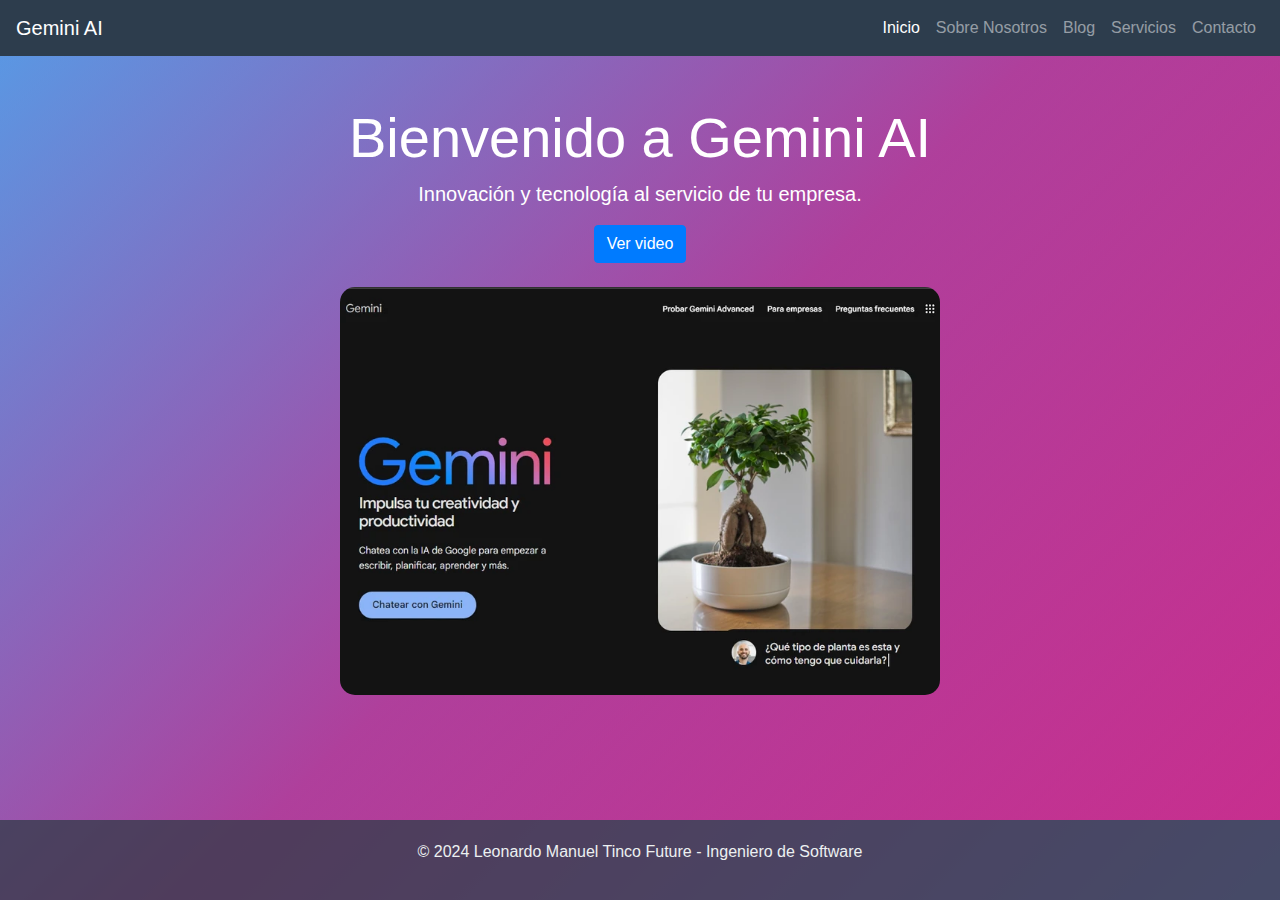
<file: index.html>
<!DOCTYPE html>
<html lang="es">
<head>
    <meta charset="UTF-8">
    <meta name="viewport" content="width=device-width, initial-scale=1.0">
    <title>Inicio - Gemini AI</title>
    <link rel="stylesheet" href="https://stackpath.bootstrapcdn.com/bootstrap/4.5.2/css/bootstrap.min.css">
    <link rel="stylesheet" href="estilos/style.css">
    <link rel="icon" href="imagenes/icono.png">
    <script src="https://code.jquery.com/jquery-3.5.1.slim.min.js"></script>
    <script src="https://cdn.jsdelivr.net/npm/@popperjs/core@2.9.2/dist/umd/popper.min.js"></script>
    <script src="https://stackpath.bootstrapcdn.com/bootstrap/4.5.2/js/bootstrap.min.js"></script>
</head>
<body>
    <header class="bg-dark text-white">
        <nav class="navbar navbar-expand-lg navbar-dark">
            <a class="navbar-brand" href="index.html">Gemini AI</a>
            <button class="navbar-toggler" type="button" data-toggle="collapse" data-target="#navbarNav" aria-controls="navbarNav" aria-expanded="false" aria-label="Toggle navigation">
                <span class="navbar-toggler-icon"></span>
            </button>
            <div class="collapse navbar-collapse" id="navbarNav">
                <ul class="navbar-nav ml-auto">
                    <li class="nav-item"><a class="nav-link active" href="index.html">Inicio</a></li>
                    <li class="nav-item"><a class="nav-link" href="nosotros.html">Sobre Nosotros</a></li>
                    <li class="nav-item"><a class="nav-link" href="blog.html">Blog</a></li>
                    <li class="nav-item"><a class="nav-link" href="servicios.html">Servicios</a></li>
                    <li class="nav-item"><a class="nav-link" href="contacto.html">Contacto</a></li>
                </ul>
            </div>
        </nav>
    </header>

    <section class="hero text-center py-5">
        <div class="container">
            <h1 class="display-4">Bienvenido a Gemini AI</h1>
            <p class="lead">Innovación y tecnología al servicio de tu empresa.</p>
            <button class="btn btn-primary" data-toggle="modal" data-target="#exampleModal">Ver video</button>
        </div>
        <br>
            <img src="imagenes/inicio.png" alt="Descripción de la imagen" class="img-fluid rounded-custom" />
    </section>

    <div class="modal fade" id="exampleModal" tabindex="-1" aria-labelledby="exampleModalLabel" aria-hidden="true">
        <div class="modal-dialog">
            <div class="modal-content">
                <div class="modal-header">
                    <h5 class="modal-title" id="exampleModalLabel">Más Información</h5>
                    <button type="button" class="close" data-dismiss="modal" aria-label="Close">
                        <span aria-hidden="true">&times;</span>
                    </button>
                </div>
                <div class="modal-body">
                    <iframe id="videoIframe" src="https://www.youtube.com/embed/_fuimO6ErKI?si=AB3e-VRqSCwRHfDJ" title="YouTube video player" frameborder="0" allow="accelerometer; autoplay; clipboard-write; encrypted-media; gyroscope; picture-in-picture; web-share" referrerpolicy="strict-origin-when-cross-origin" allowfullscreen></iframe>
                </div>
                <div class="modal-footer">
                    <button type="button" class="btn btn-secondary" data-dismiss="modal">Cerrar</button>
                </div>
            </div>
        </div>
    </div>

    <footer>
        <p>© 2024 Leonardo Manuel Tinco Future - Ingeniero de Software</p>
    </footer>

        <script>
        $('#videoModal').on('hidden.bs.modal', function () {
            var videoIframe = $('#videoIframe');
            var videoSrc = videoIframe.attr('src');
            videoIframe.attr('src', videoSrc);
        });
    </script>

</body>
</html>
</file>
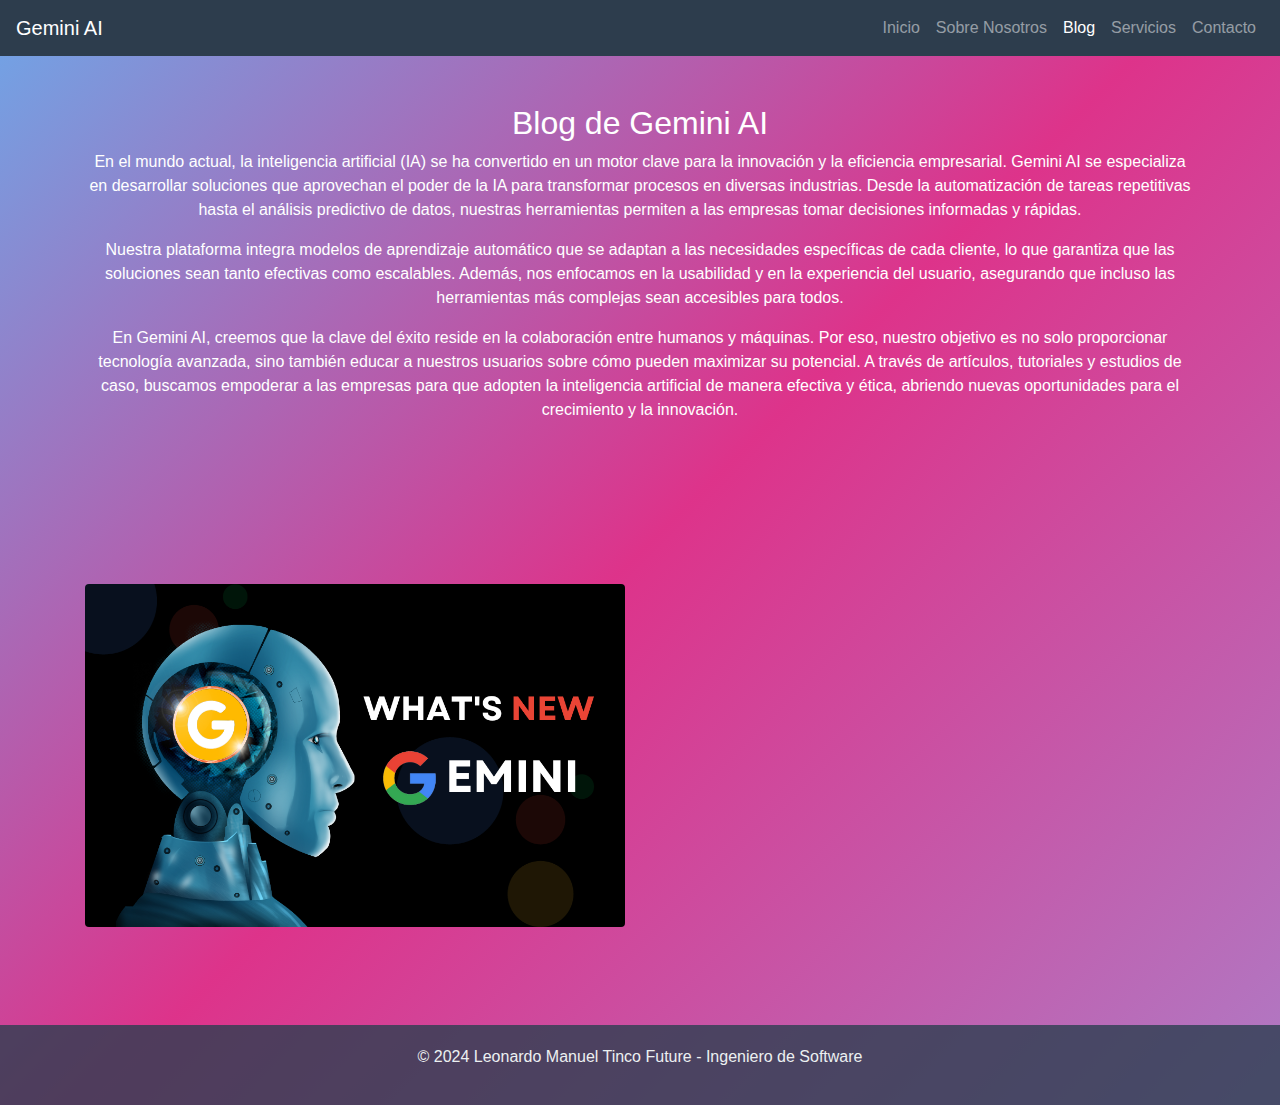
<file: blog.html>
<!DOCTYPE html>
<html lang="es">
<head>
    <meta charset="UTF-8">
    <meta name="viewport" content="width=device-width, initial-scale=1.0">
    <title>Blog - Gemini AI</title>
    <link rel="stylesheet" href="https://stackpath.bootstrapcdn.com/bootstrap/4.5.2/css/bootstrap.min.css">
    <link rel="stylesheet" href="estilos/style.css">
    <link rel="icon" href="imagenes/icono.png">
</head>
<body>
    <header class="bg-dark text-white">
        <nav class="navbar navbar-expand-lg navbar-dark">
            <a class="navbar-brand" href="index.html">Gemini AI</a>
            <button class="navbar-toggler" type="button" data-toggle="collapse" data-target="#navbarNav" aria-controls="navbarNav" aria-expanded="false" aria-label="Toggle navigation">
                <span class="navbar-toggler-icon"></span>
            </button>
            <div class="collapse navbar-collapse" id="navbarNav">
                <ul class="navbar-nav ml-auto">
                    <li class="nav-item"><a class="nav-link" href="index.html">Inicio</a></li>
                    <li class="nav-item"><a class="nav-link" href="nosotros.html">Sobre Nosotros</a></li>
                    <li class="nav-item"><a class="nav-link active" href="blog.html">Blog</a></li>
                    <li class="nav-item"><a class="nav-link" href="servicios.html">Servicios</a></li>
                    <li class="nav-item"><a class="nav-link" href="contacto.html">Contacto</a></li>
                </ul>
            </div>
        </nav>
    </header>

    <section id="section-blog" class="py-5">
        <div class="container">
            <h2 class="text-center">Blog de Gemini AI</h2>
            <p>
                En el mundo actual, la inteligencia artificial (IA) se ha convertido en un motor clave para la innovación y la eficiencia empresarial. Gemini AI se especializa en desarrollar soluciones que aprovechan el poder de la IA para transformar procesos en diversas industrias. Desde la automatización de tareas repetitivas hasta el análisis predictivo de datos, nuestras herramientas permiten a las empresas tomar decisiones informadas y rápidas. 
            </p>
            <p>
                Nuestra plataforma integra modelos de aprendizaje automático que se adaptan a las necesidades específicas de cada cliente, lo que garantiza que las soluciones sean tanto efectivas como escalables. Además, nos enfocamos en la usabilidad y en la experiencia del usuario, asegurando que incluso las herramientas más complejas sean accesibles para todos.
            </p>
            <p>
                En Gemini AI, creemos que la clave del éxito reside en la colaboración entre humanos y máquinas. Por eso, nuestro objetivo es no solo proporcionar tecnología avanzada, sino también educar a nuestros usuarios sobre cómo pueden maximizar su potencial. A través de artículos, tutoriales y estudios de caso, buscamos empoderar a las empresas para que adopten la inteligencia artificial de manera efectiva y ética, abriendo nuevas oportunidades para el crecimiento y la innovación.
            </p>
        </div>
    </section>

    <section class="container my-5">
        <div class="row align-items-center">
            <div class="col-md-6 text-center">
                <img src="imagenes/blog.png" alt="Descripción de la imagen" class="img-fluid rounded" style="max-width: 100%; height: auto;" />
            </div>
            <div class="col-md-6">
                <div class="embed-responsive embed-responsive-16by9">
                    <iframe width="560" height="315" src="https://www.youtube.com/embed/HNC_tdNY9dg?si=xjbOWWN-Tfeo_Lte" title="YouTube video player" frameborder="0" allow="accelerometer; autoplay; clipboard-write; encrypted-media; gyroscope; picture-in-picture; web-share" referrerpolicy="strict-origin-when-cross-origin" allowfullscreen></iframe>
                </div>
            </div>
        </div>
    </section>

    <footer>
        <p>© 2024 Leonardo Manuel Tinco Future - Ingeniero de Software</p>
    </footer>
</body>
</html>
</file>
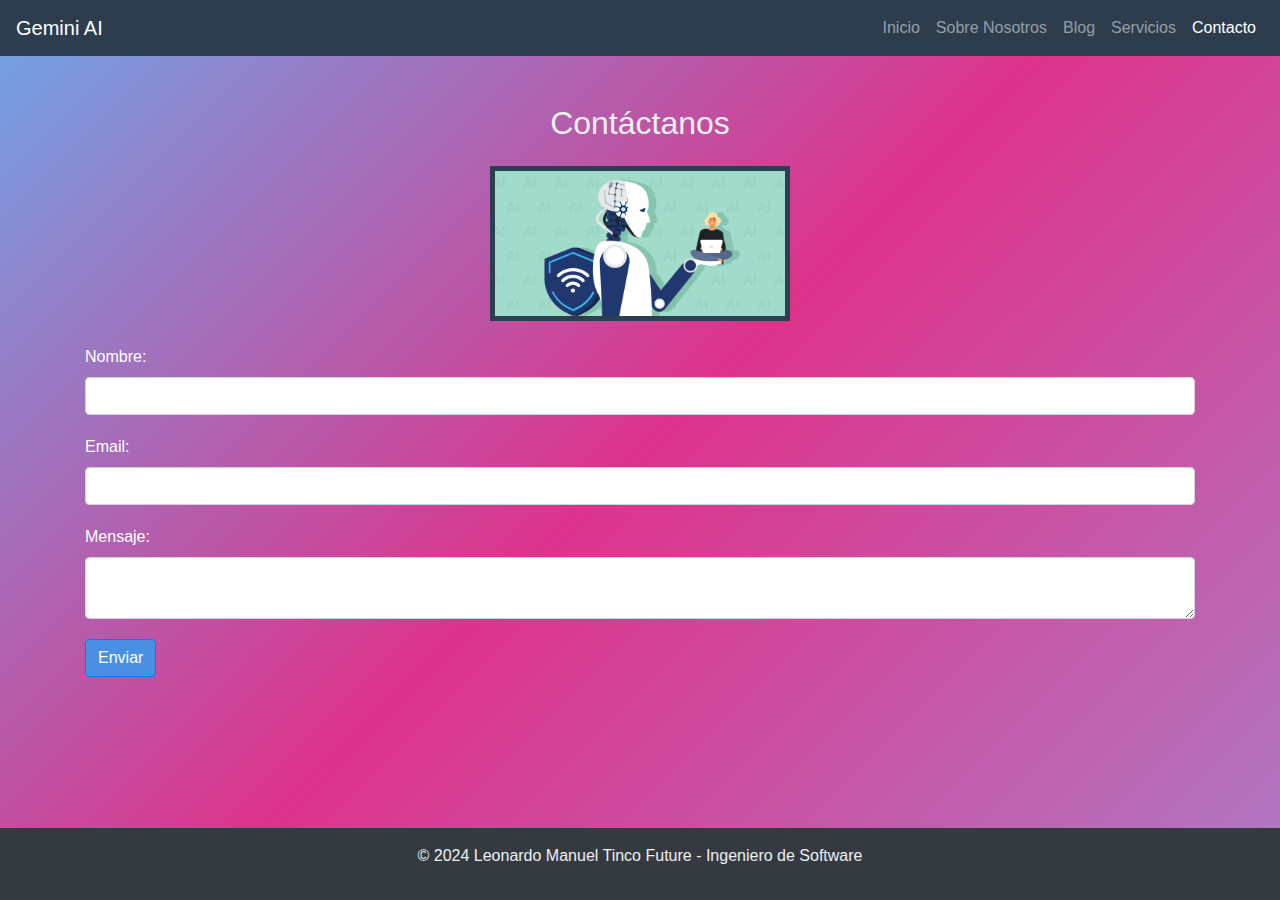
<file: contacto.html>
<!DOCTYPE html>
<html lang="es">

<head>
    <meta charset="UTF-8">
    <meta name="viewport" content="width=device-width, initial-scale=1.0">
    <title>Contacto - Gemini AI</title>
    <link rel="stylesheet" href="https://stackpath.bootstrapcdn.com/bootstrap/4.5.2/css/bootstrap.min.css">
    <link rel="stylesheet" href="estilos/style.css">
    <link rel="icon" href="imagenes/icono.png">
    <script src="https://code.jquery.com/jquery-3.5.1.slim.min.js"></script>
    <script src="https://cdn.jsdelivr.net/npm/@popperjs/core@2.9.2/dist/umd/popper.min.js"></script>
    <script src="https://stackpath.bootstrapcdn.com/bootstrap/4.5.2/js/bootstrap.min.js"></script>

</head>

<body>
    <header class="bg-dark text-white">
        <nav class="navbar navbar-expand-lg navbar-dark">
            <a class="navbar-brand" href="index.html">Gemini AI</a>
            <button class="navbar-toggler" type="button" data-toggle="collapse" data-target="#navbarNav"
                aria-controls="navbarNav" aria-expanded="false" aria-label="Toggle navigation">
                <span class="navbar-toggler-icon"></span>
            </button>
            <div class="collapse navbar-collapse" id="navbarNav">
                <ul class="navbar-nav ml-auto">
                    <li class="nav-item"><a class="nav-link" href="index.html">Inicio</a></li>
                    <li class="nav-item"><a class="nav-link" href="nosotros.html">Sobre Nosotros</a></li>
                    <li class="nav-item"><a class="nav-link" href="blog.html">Blog</a></li>
                    <li class="nav-item"><a class="nav-link" href="servicios.html">Servicios</a></li>
                    <li class="nav-item"><a class="nav-link active" href="contacto.html">Contacto</a></li>
                </ul>
            </div>
        </nav>
    </header>

    <section id="contacto" class="contacto py-5">
        <div class="container">
            <h2 class="text-center mb-4">Contáctanos</h2>
            <img id="imgcontacto" src="imagenes/contacto.png" alt="Contacto" class="img-fluid mb-4">
            <form onsubmit="handleSubmit(event)">
                <div class="form-group">
                    <label for="nombre">Nombre:</label>
                    <input type="text" id="nombre" name="nombre" class="form-control" required>
                </div>
                <div class="form-group">
                    <label for="email">Email:</label>
                    <input type="email" id="email" name="email" class="form-control" required>
                </div>
                <div class="form-group">
                    <label for="mensaje">Mensaje:</label>
                    <textarea id="mensaje" name="mensaje" class="form-control" required></textarea>
                </div>
                <button type="submit" class="btn btn-primary">Enviar</button>
            </form>
        </div>
    </section>

    <footer class="bg-dark text-white text-center py-3">
        <p>© 2024 Leonardo Manuel Tinco Future - Ingeniero de Software</p>
    </footer>

    <script>
        function handleSubmit(event) {
            event.preventDefault();

            alert('Formulario enviado correctamente');

            document.getElementById('nombre').value = '';
            document.getElementById('email').value = '';
            document.getElementById('mensaje').value = '';
        }
    </script>

</body>

</html>
</file>
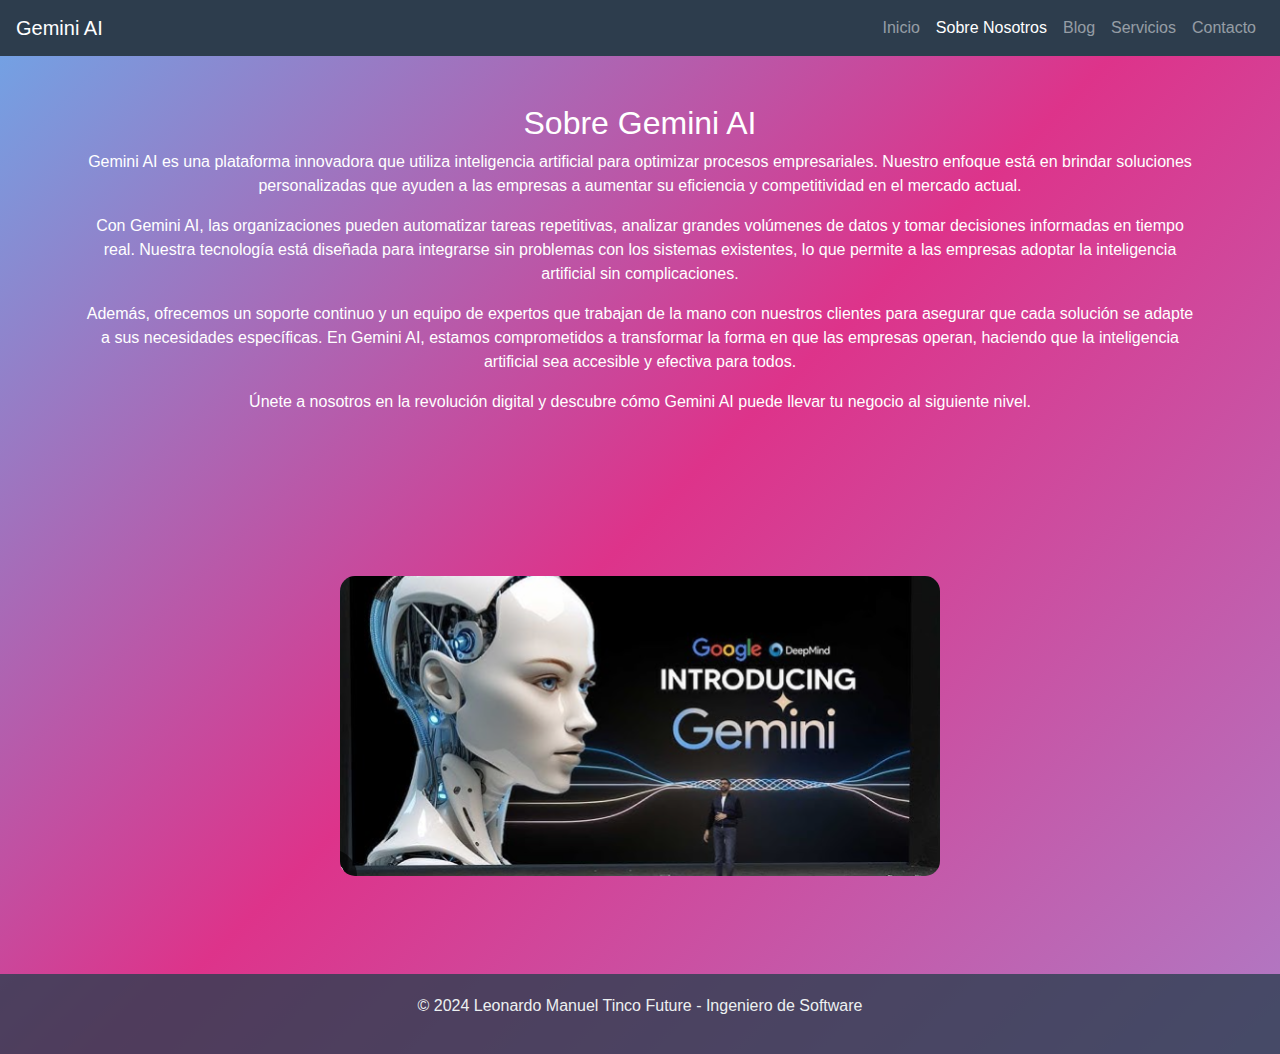
<file: nosotros.html>
<!DOCTYPE html>
<html lang="es">

<head>
    <meta charset="UTF-8">
    <meta name="viewport" content="width=device-width, initial-scale=1.0">
    <title>Sobre Nosotros - Gemini AI</title>
    <link rel="stylesheet" href="https://stackpath.bootstrapcdn.com/bootstrap/4.5.2/css/bootstrap.min.css">
    <link rel="stylesheet" href="estilos/style.css">
    <link rel="icon" href="imagenes/icono.png">
</head>

<body>
    <header class="bg-dark text-white">
        <nav class="navbar navbar-expand-lg navbar-dark">
            <a class="navbar-brand" href="index.html">Gemini AI</a>
            <button class="navbar-toggler" type="button" data-toggle="collapse" data-target="#navbarNav"
                aria-controls="navbarNav" aria-expanded="false" aria-label="Toggle navigation">
                <span class="navbar-toggler-icon"></span>
            </button>
            <div class="collapse navbar-collapse" id="navbarNav">
                <ul class="navbar-nav ml-auto">
                    <li class="nav-item"><a class="nav-link" href="index.html">Inicio</a></li>
                    <li class="nav-item"><a class="nav-link active" href="nosotros.html">Sobre Nosotros</a></li>
                    <li class="nav-item"><a class="nav-link" href="blog.html">Blog</a></li>
                    <li class="nav-item"><a class="nav-link" href="servicios.html">Servicios</a></li>
                    <li class="nav-item"><a class="nav-link" href="contacto.html">Contacto</a></li>
                </ul>
            </div>
        </nav>
    </header>

    <section id="section-nosotros" class="py-5">
        <div class="container">
            <h2>Sobre Gemini AI</h2>
            <p>Gemini AI es una plataforma innovadora que utiliza inteligencia artificial para optimizar procesos
                empresariales. Nuestro enfoque está en brindar soluciones personalizadas que ayuden a las empresas a
                aumentar su eficiencia y competitividad en el mercado actual.</p>
            <p>Con Gemini AI, las organizaciones pueden automatizar tareas repetitivas, analizar grandes volúmenes de
                datos y tomar decisiones informadas en tiempo real. Nuestra tecnología está diseñada para integrarse sin
                problemas con los sistemas existentes, lo que permite a las empresas adoptar la inteligencia artificial
                sin complicaciones.</p>
            <p>Además, ofrecemos un soporte continuo y un equipo de expertos que trabajan de la mano con nuestros
                clientes para asegurar que cada solución se adapte a sus necesidades específicas. En Gemini AI, estamos
                comprometidos a transformar la forma en que las empresas operan, haciendo que la inteligencia artificial
                sea accesible y efectiva para todos.</p>
            <p>Únete a nosotros en la revolución digital y descubre cómo Gemini AI puede llevar tu negocio al siguiente
                nivel.</p>
        </div>
    </section>

    <section class="text-center my-5">
        <img src="imagenes/nosotros.png" alt="Descripción de la imagen" class="img-fluid rounded-custom" />
    </section>

    <footer>
        <p>© 2024 Leonardo Manuel Tinco Future - Ingeniero de Software</p>
    </footer>
</body>

</html>
</file>
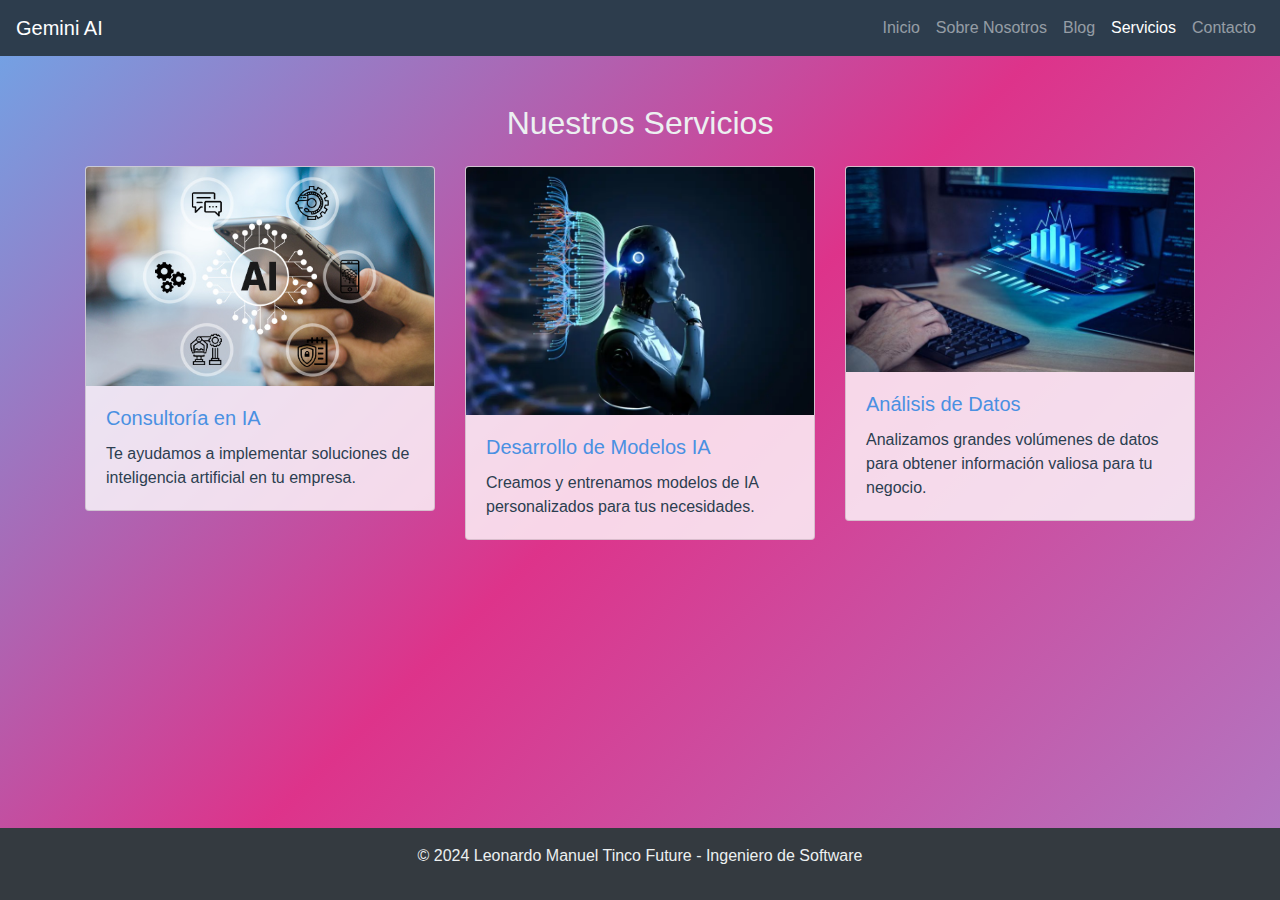
<file: servicios.html>
<!DOCTYPE html>
<html lang="es">
<head>
    <meta charset="UTF-8">
    <meta name="viewport" content="width=device-width, initial-scale=1.0">
    <title>Servicios - Gemini AI</title>
    <link rel="stylesheet" href="https://stackpath.bootstrapcdn.com/bootstrap/4.5.2/css/bootstrap.min.css">
    <link rel="stylesheet" href="estilos/style.css">
    <link rel="icon" href="imagenes/icono.png">
    <script src="https://code.jquery.com/jquery-3.5.1.slim.min.js"></script>
    <script src="https://cdn.jsdelivr.net/npm/@popperjs/core@2.9.2/dist/umd/popper.min.js"></script>
    <script src="https://stackpath.bootstrapcdn.com/bootstrap/4.5.2/js/bootstrap.min.js"></script>
</head>
<body>
    <header class="bg-dark text-white">
        <nav class="navbar navbar-expand-lg navbar-dark">
            <a class="navbar-brand" href="index.html">Gemini AI</a>
            <button class="navbar-toggler" type="button" data-toggle="collapse" data-target="#navbarNav" aria-controls="navbarNav" aria-expanded="false" aria-label="Toggle navigation">
                <span class="navbar-toggler-icon"></span>
            </button>
            <div class="collapse navbar-collapse" id="navbarNav">
                <ul class="navbar-nav ml-auto">
                    <li class="nav-item"><a class="nav-link" href="index.html">Inicio</a></li>
                    <li class="nav-item"><a class="nav-link" href="nosotros.html">Sobre Nosotros</a></li>
                    <li class="nav-item"><a class="nav-link" href="blog.html">Blog</a></li>
                    <li class="nav-item"><a class="nav-link active" href="servicios.html">Servicios</a></li>
                    <li class="nav-item"><a class="nav-link" href="contacto.html">Contacto</a></li>
                </ul>
            </div>
        </nav>
    </header>

    <section id="servicios" class="servicios py-5">
        <div class="container">
            <h2 class="text-center mb-4">Nuestros Servicios</h2>
            <div class="row">
                <div class="col-md-4">
                    <div class="card mb-4">
                        <img src="imagenes/img1.png" class="card-img-top" alt="Servicio 1">
                        <div class="card-body">
                            <h5 class="card-title">Consultoría en IA</h5>
                            <p class="card-text">Te ayudamos a implementar soluciones de inteligencia artificial en tu empresa.</p>
                        </div>
                    </div>
                </div>
                <div class="col-md-4">
                    <div class="card mb-4">
                        <img src="imagenes/img2.png" class="card-img-top" alt="Servicio 2">
                        <div class="card-body">
                            <h5 class="card-title">Desarrollo de Modelos IA</h5>
                            <p class="card-text">Creamos y entrenamos modelos de IA personalizados para tus necesidades.</p>
                        </div>
                    </div>
                </div>
                <div class="col-md-4">
                    <div class="card mb-4">
                        <img src="imagenes/img3.png" class="card-img-top" alt="Servicio 3">
                        <div class="card-body">
                            <h5 class="card-title">Análisis de Datos</h5>
                            <p class="card-text">Analizamos grandes volúmenes de datos para obtener información valiosa para tu negocio.</p>
                        </div>
                    </div>
                </div>
            </div>
        </div>
    </section>

    <footer class="bg-dark text-white text-center py-3">
        <p>© 2024 Leonardo Manuel Tinco Future - Ingeniero de Software</p>
    </footer>

</body>
</html>
</file>
<file: estilos/style.css>
* {
  margin: 0;
  padding: 0;
  box-sizing: border-box;
}

body {
  font-family: "Arial", sans-serif;
  background: linear-gradient(135deg, rgba(74, 144, 226, 0.8), rgba(213, 0, 109, 0.8), rgba(155, 89, 182, 0.8)); /* Fondo con gradiente sutil */
  color: #2c3e50;
  display: flex;
  flex-direction: column;
  min-height: 100vh;
}

.hero {
  flex: 1;
  background: linear-gradient(135deg, rgba(74, 144, 226, 0.6), rgba(213, 0, 109, 0.6));
  color: white;
}

.navbar {
  background-color: rgba(44, 62, 80, 0.8);
}
.navbar .nav-link {
  color: #ecf0f1;
}
.navbar .nav-link:hover {
  color: #D5006D;
}

section {
  padding: 50px 0;
}
section.servicios, section.contacto {
  background: transparent;
}
section.servicios h2, section.contacto h2 {
  color: #ecf0f1;
}
section.servicios .card, section.contacto .card {
  background-color: rgba(255, 255, 255, 0.8);
  color: #2c3e50;
}
section.servicios .card .card-title, section.contacto .card .card-title {
  color: #4A90E2;
}
section.servicios .card .card-text, section.contacto .card .card-text {
  color: #2c3e50;
}

footer {
  background-color: rgba(44, 62, 80, 0.8);
  color: #ecf0f1;
  padding: 20px;
  text-align: center;
  margin-top: auto;
}
footer p {
  color: #ecf0f1;
}

button {
  background-color: #4A90E2;
  color: white;
  border: none;
  padding: 10px 20px;
  border-radius: 5px;
  cursor: pointer;
}
button:hover {
  background-color: #D5006D;
}

a {
  color: #4A90E2;
  text-decoration: none;
}
a:hover {
  color: #D5006D;
}

#section-nosotros {
  color: white;
  text-align: center;
}

#section-blog {
  color: white;
  text-align: center;
}

#contacto #imgcontacto {
  max-width: 300px;
  border: 5px solid #2c3e50;
  display: block;
  margin: 0 auto;
}
#contacto form .form-group {
  margin-bottom: 20px;
  color: white;
}
#contacto form button {
  background-color: #4A90E2;
  color: white;
}
#contacto form button:hover {
  background-color: #D5006D;
}

.rounded-custom {
  max-width: 600px;
  border-radius: 15px;
  margin: 0 auto;
}

.modal-body {
  display: flex;
  justify-content: center;
  align-items: center;
}

iframe {
  width: 250%;
  height: 300px;
}

/*# sourceMappingURL=style.css.map */
</file>
